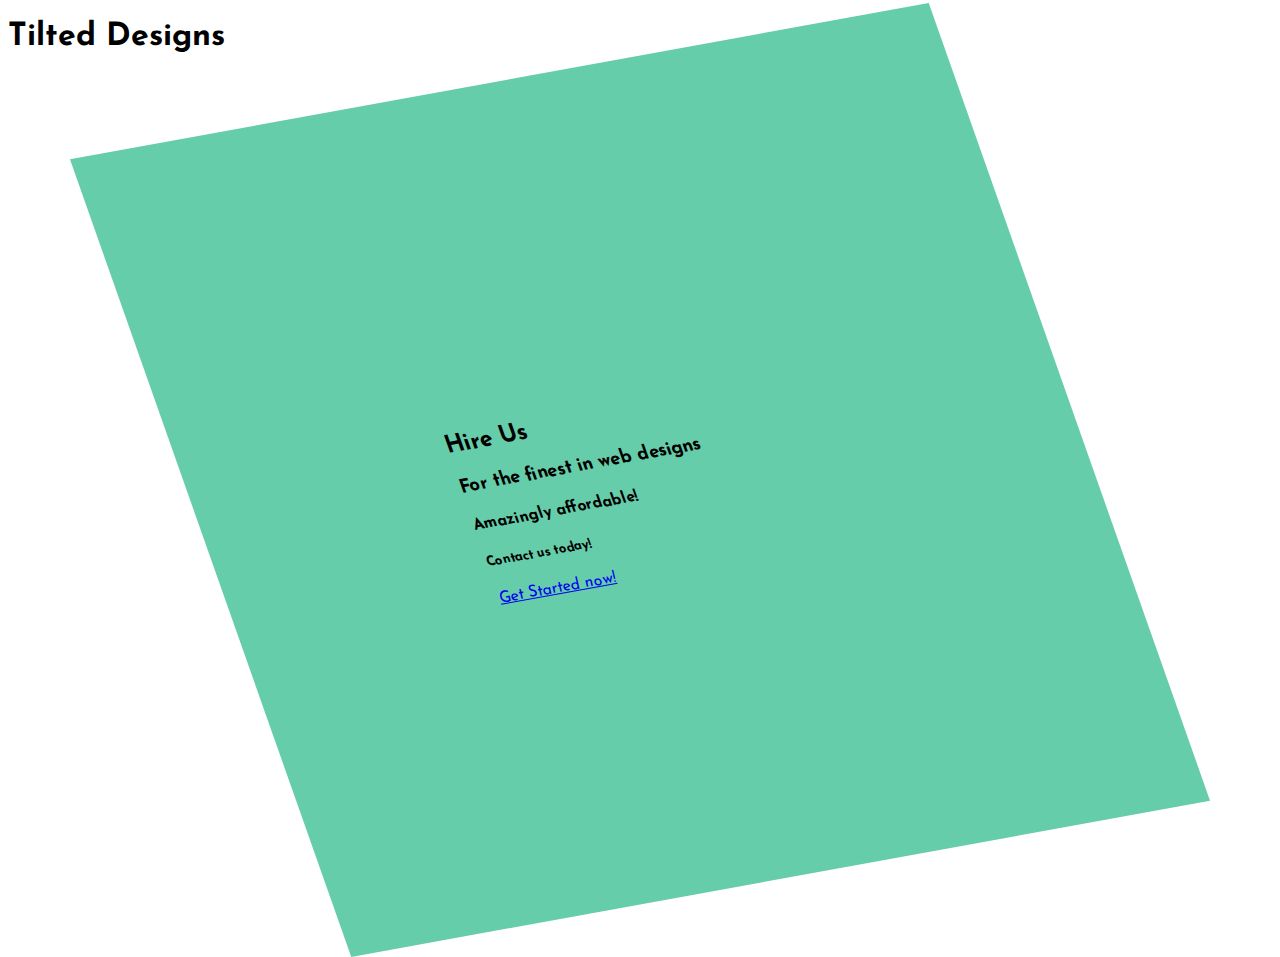
<file: transform-activity/index.html>
<!DOCTYPE html>
<html lang="en" dir="ltr">
  <head>
    <meta charset="utf-8">
    <title>Transform Lab</title>
    <link rel="stylesheet" href="main.css">
    <link rel="stylesheet" href="activity.css">
   
  </head>
  <body>
    <div class="container">
      <h1>Tilted Designs</h1>
      <div class="wrapper">
        <main>
          <div class="info">
            <h2>Hire Us</h2>
            <h3>For the finest in web designs</h3>
            <h4>Amazingly affordable!</h4>
            <h5>Contact us today!</h5>
            <address>
              <a href="mailto:webmaster@example.com">Get Started now!</a>
            </address>
          </div>

        </main>
      </div>
    </div>
  </body>
</html>
</file>
<file: transform-activity/main.css>
@import url('https://fonts.googleapis.com/css2?family=Josefin+Sans:wght@400;700&display=swap');

body  {
  font-family: 'Josefin Sans', sans-serif;
}
main {
  background-color: mediumaquamarine;
  height: 90vh;
  width: 100vh;
  margin: auto;
  transform: skewX(-30deg) rotate(-30deg);
  display: flex;
  align-items: center;
}

main > div {
  width: 40%;
  margin: auto;
  padding: 10%;
}
</file>
<file: transform-activity/activity.css>
main {
    transform: skewX(10deg) rotate(-10deg);
}
</file>
